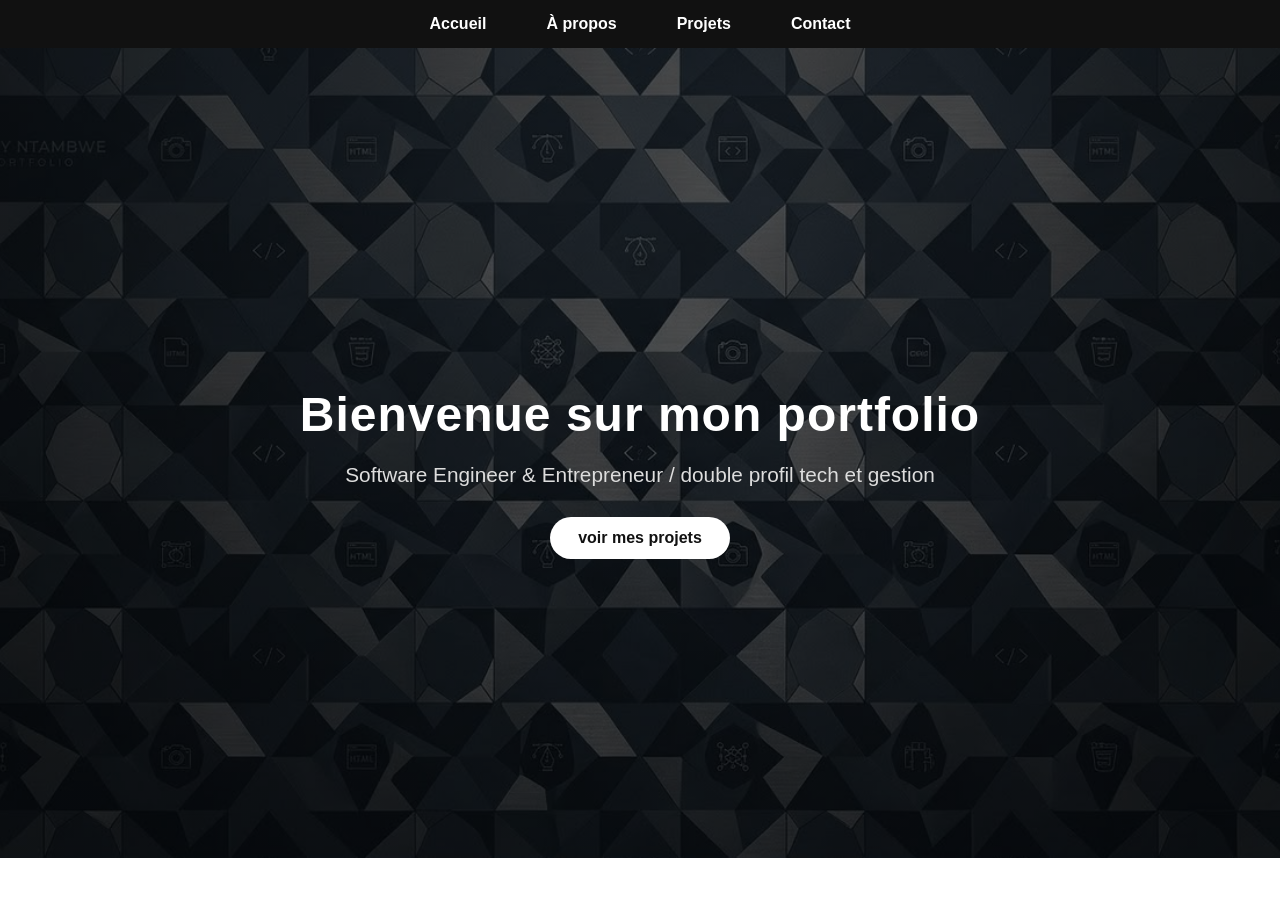
<file: index.html>
<!DOCTYPE html>
<html lang="fr">
<head>
    <meta charset="UTF-8">
    <meta name="viewport" content="width=device-width, initial-scale=1.0">
    <title>Djoxy Ntambwe|Portofolio</title>
    <link rel="stylesheet" href="style.css">
</head>

<body>
    <header>
        <!--en tete/ barre de navigation-->
        <nav class="barre">
            <ul class="barre ul">
                <li class="accueil"><a href="index.html">Accueil</a></li>
                <li><a href="propos.html">À propos</a></li>
                <li><a href="projet.html">Projets</a></li>
                <li><a href="contact.html">Contact</a></li>
            </ul>
        </nav>
    </header>
    <!--Section Accueil(Hero)-->
    <section id="accueil" class="hero">
        <div class="hero-content">
        <h1>Bienvenue sur mon portfolio</h1>
        <p>Software Engineer & Entrepreneur / double profil tech et gestion </p>
        <a href="projet.html" class="btn-principal">voir mes projets</a>
        </div>
    </section>
</body>
</html>
</file>
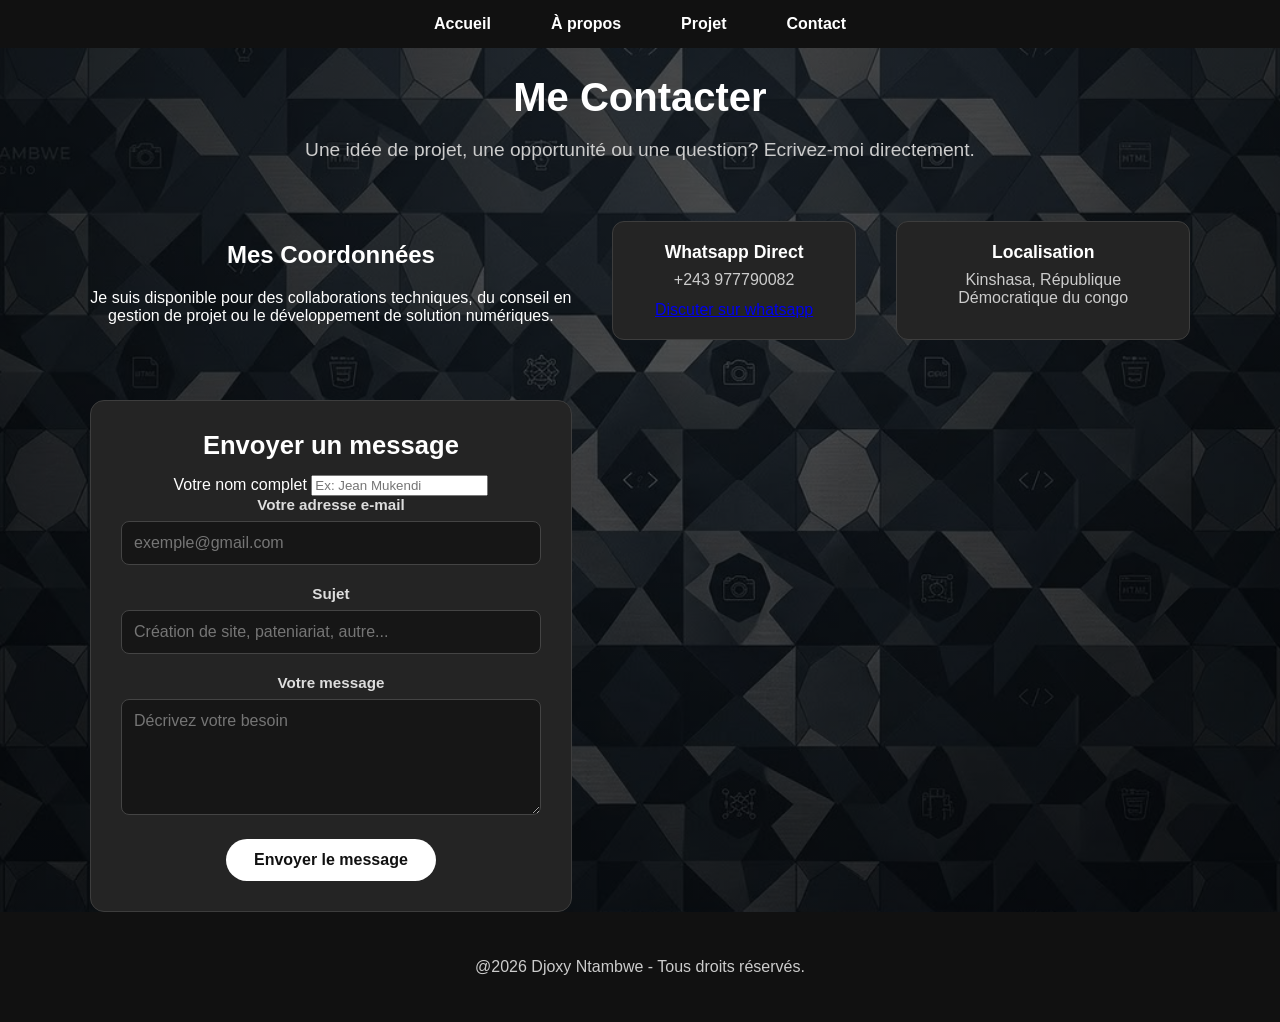
<file: contact.html>
<!DOCTYPE html>
<html lang="fr">
<head>
    <meta charset="UTF-8">
    <meta name="viewport" content="width=device-width, initial-scale=1.0">
    <title>Djoxy Ntambwe| Contact</title>
    <link rel="stylesheet" href="style.css">
</head>
<body>
    <header>
        <nav class="barre">
            <ul>
                <li><a href="index.html">Accueil</a></li>
                <li><a href="propos.html">À propos</a></li>
                <li><a href="projet.html">Projet</a></li>
                <li><a href="contact.html">Contact</a></li>
            </ul>
        </nav>
    </header>
    <!-- Contenu du contact -->
    <main class="hero">
        <div class="container">
            <div class="entete-page">
                <h1>Me Contacter</h1>
                <p> Une idée de projet, une opportunité ou une question? Ecrivez-moi directement.</p>
            </div>
            <div class="grille-contact">
                <!-- Colonne gauche : coordonne directes -->
                 <div class="infos-contact">
                    <h2>Mes Coordonnées</h2>
                    <p>Je suis disponible pour des collaborations techniques, du conseil en gestion de projet ou le développement de solution numériques.</p>
                 </div>
                 <div class="grille-contact">
                    <!-- Colonne gauche : Coordonnées directs -->
                     <div class="carte-info">
                        <h3>Whatsapp Direct</h3>
                        <p>+243 977790082 </p>
                        <a href="https://wa.me/message/KQLKOI6IDLTMF1 target="_blank" class="btn'contact-direct">Discuter sur whatsapp</a>
                     </div>
                     <div class="carte-info">
                        <h3>Localisation</h3>
                        <p>Kinshasa, République Démocratique du congo</p>
                     </div>
                 </div>
                 <!-- Colonne droite : formulaire -->
                  <div class="formulaire-box">
                    <h2>Envoyer un message</h2>
                    <form action="mailto:djoxyntambwe@gmail.com" method="post" enctype="text/plain">
                        <div class="champ-group">
                            <label for="nom">Votre nom complet</label>
                            <input type="text" id="nom" name="nom" placeholder="Ex: Jean Mukendi" required>
                        </div>

                        <div class="champ-groupe">
                            <label for="email">Votre adresse e-mail</label>
                            <input type="email" id="email" name="email" placeholder="exemple@gmail.com" required>
                        </div>

                        <div class="champ-groupe">
                            <label for="sujet">Sujet</label>
                            <input type="text" id="sujet" name="sujet" placeholder="Création de site, pateniariat, autre... " required>
                        </div>

                        <div class="champ-groupe">
                            <label for="message">Votre message</label>
                           <textarea name="message" id="message" rows="5" placeholder="Décrivez votre besoin" required></textarea>
                        </div>

                        <button type="submit" class="btn-principal">Envoyer le message </button>
                    </form>
                  </div>
            </div>

        </div>

    </main>

    <!-- pied de la page -->
     <footer class="pied-page">
        <p>@2026 Djoxy Ntambwe - Tous droits réservés.</p>
     </footer>
</body>
</html>
</file>
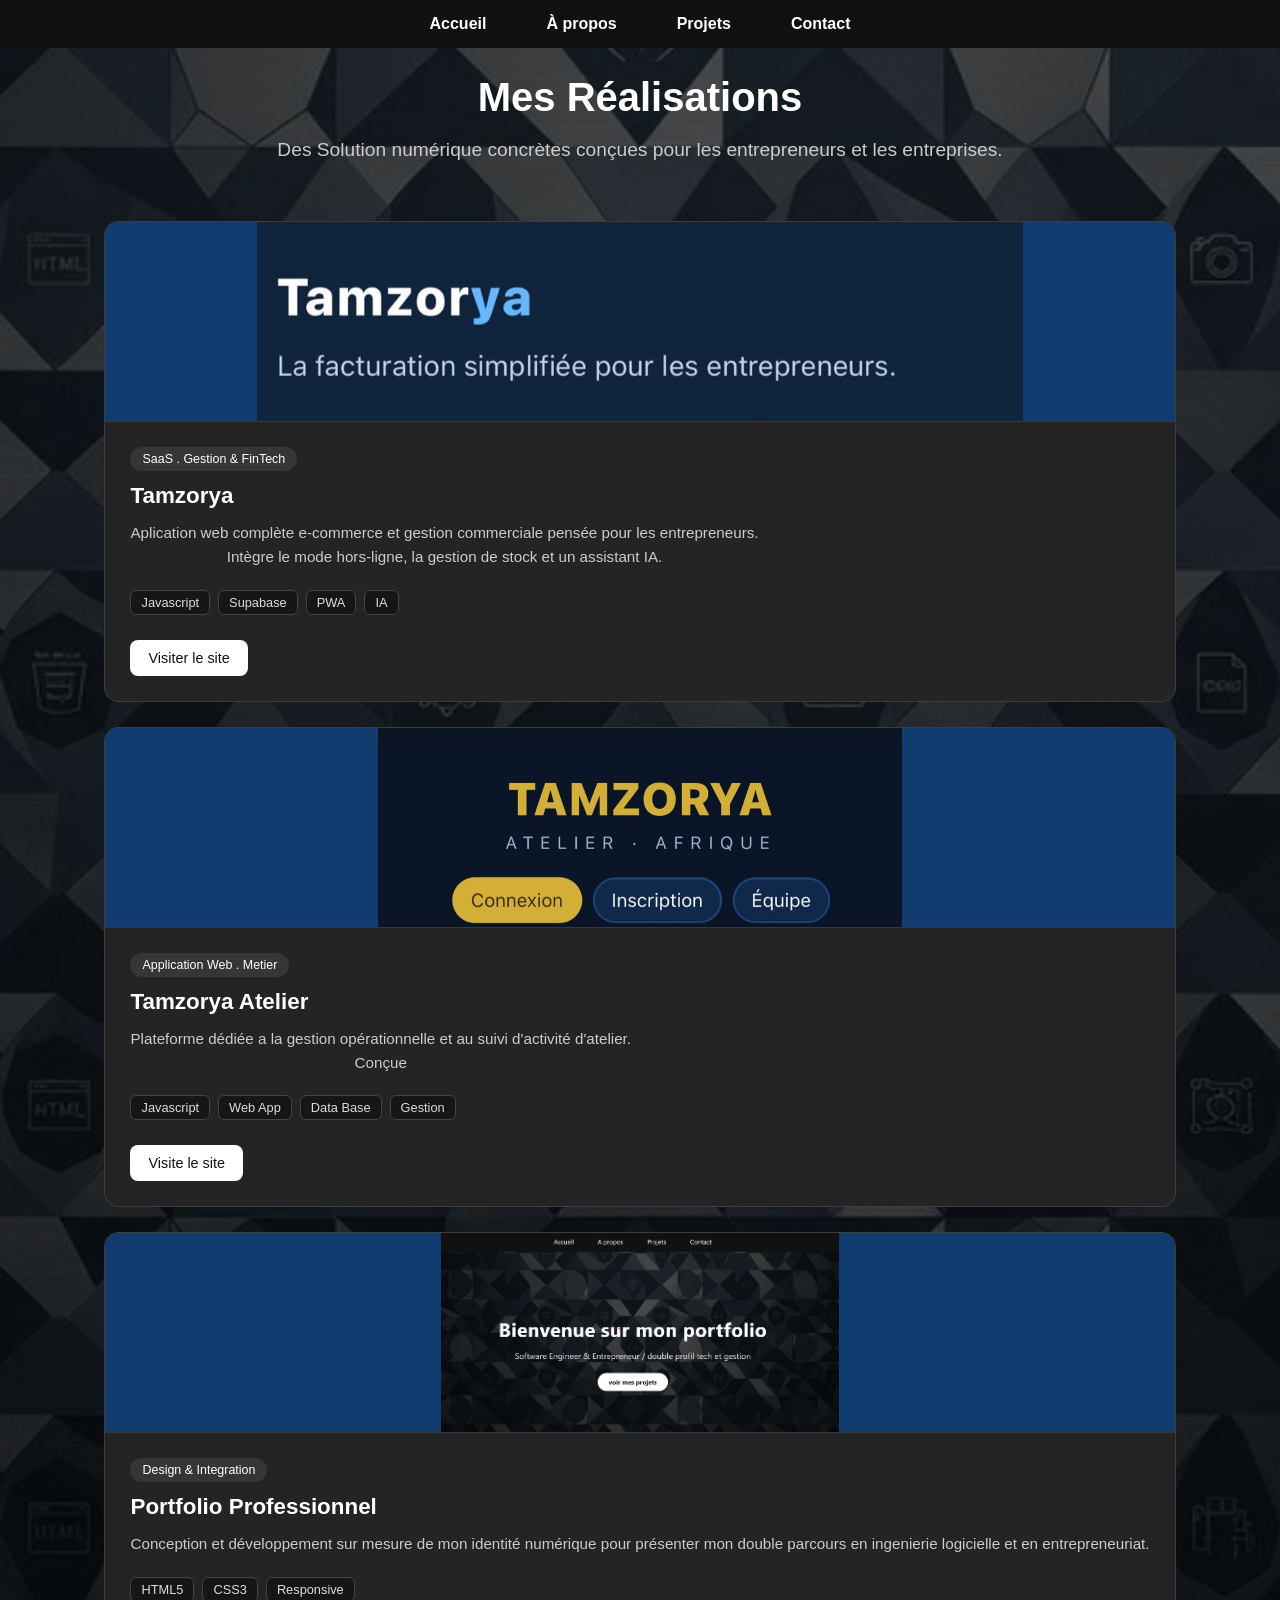
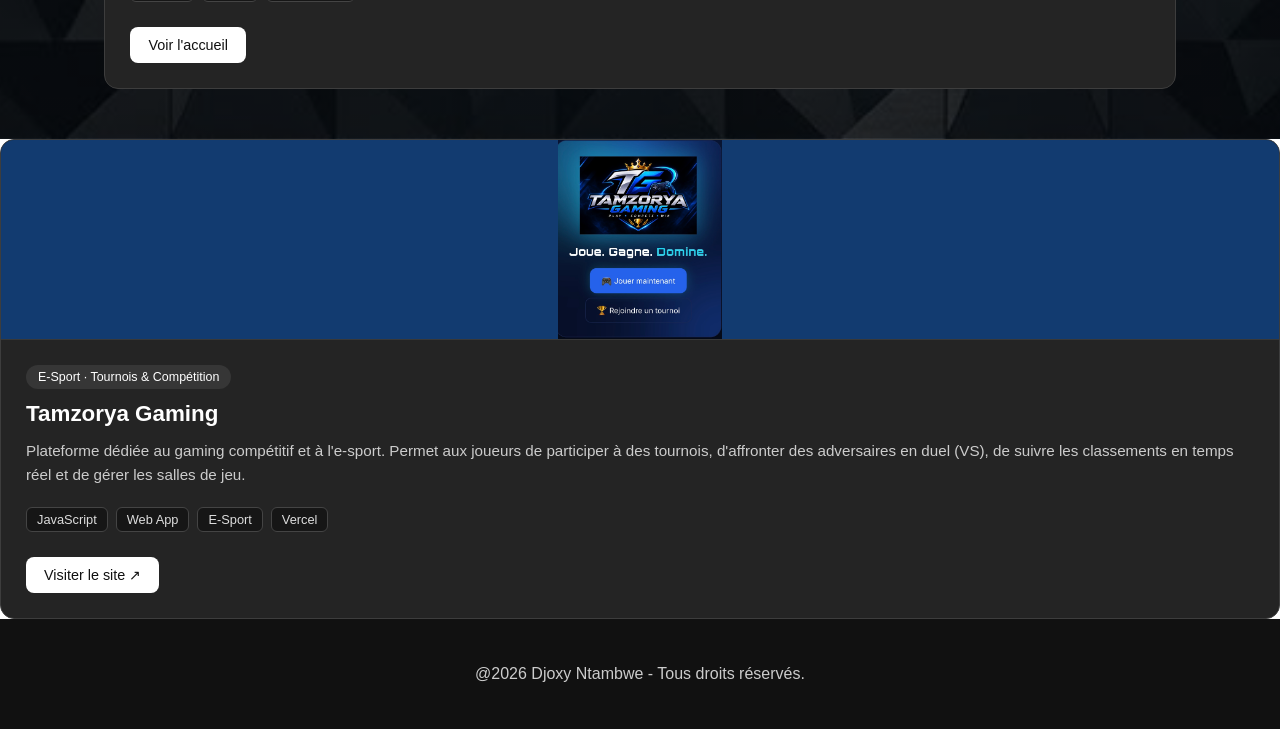
<file: projet.html>
<!DOCTYPE html>
 <html lang="fr">
 <head>
    <meta charset="UTF-8">
    <meta name="viewport" content="width=device-width, initial-scale=1.0">
    <title>Djoxy Ntambwe|Projet</title>
    <link rel="stylesheet" href="style.css">
 </head>
 <body>
    <!-- Barre de navigation  -->
     <header>
        <nav class="barre">
            <ul>
                <li><a href="index.html">Accueil</a></li>
                <li><a href="propos.html">À propos</a></li>
                <li><a href="projet.html">Projets</a></li>
                <li><a href="contact.html">Contact</a></li>
            </ul>
        </nav>
     </header>
     <!-- Section projet reel -->
      <main class="hero">
            <div class="container">
         <div class="entete-page">
                <h1>Mes Réalisations</h1>
                <p>Des Solution numérique concrètes conçues pour les entrepreneurs et les entreprises.</p>
            </div>
            <div class="mes-projets-grille">
               <!-- cadre 1 Tamzorya -->
                <div class="projet-box">
                    <img src="image/tamzorya.png" alt="Tamzorya" class="projet-img">
                    <div class="projet-contenu">
                        <span class="projet-tag"> SaaS . Gestion & FinTech</span>
                        <h3>Tamzorya</h3>
                        <p>
                            Aplication web complète e-commerce et gestion commerciale pensée pour les entrepreneurs. <br>Intègre le mode hors-ligne, la gestion de stock et un assistant IA.
                        </p>
                        <div class="projet-tech">
                            <span>Javascript</span>
                            <span>Supabase</span>
                            <span>PWA</span>
                            <span>IA</span>
                        </div>
                        <a href="https://tamzorya.vercel.app" target="_blank" class="projet-lien">Visiter le site</a>
                    </div>
                </div>
                <!-- cadre 2 : Tamzorya Atelier -->
                 <div class="projet-box">
                    <img src="image/tamzoryaatelier.png" alt="Tamzorya Atelier" class="projet-img">
                    <div class="projet-contenu">
                        <span class="projet-tag"> Application Web . Metier</span>
                        <h3>Tamzorya Atelier</h3>
                        <p>
                            Plateforme dédiée a la gestion opérationnelle et au suivi d'activité d'atelier. <br>Conçue 
                        </p>
                        <div class="projet-tech">
                            <span>Javascript</span>
                            <span>Web App</span>
                            <span>Data Base</span>
                            <span>Gestion</span>
                        </div>
                        <a href="https://tamzoryaatelier.vercel.app" target="_blank" class="projet-lien">Visite le site</a>
                    </div>
                 </div>
                 <!-- cadre 3 : Portfolio Professionnel -->
                  <div class="projet-box">
                    <img src="image/portfolio.png" alt="Portfolio" class="projet-img">
                    <div class="projet-contenu">
                        <span class="projet-tag">Design & Integration</span>
                        <h3>Portfolio Professionnel</h3>
                        <p>
                            Conception et développement sur mesure de mon identité numérique pour présenter mon double parcours en ingenierie logicielle et en entrepreneuriat.
                        </p>
                        <div class="projet-tech">
                            <span>HTML5</span>
                            <span>CSS3</span>
                            <span>Responsive</span>
                        </div>
                        <a href="index.html" class="projet-lien"> Voir l'accueil</a>
                    </div>
                  </div>

            </div>

         </div>   
      </main>
  
    <!-- Cadre : Tamzorya Gaming -->
<div class="projet-box">
    <img src="image/gaming.png" alt="Tamzorya Gaming" class="projet-img ">
    <div class="projet-contenu">
        <span class="projet-tag">E-Sport · Tournois & Compétition</span>
        <h3>Tamzorya Gaming</h3>
        <p>
            Plateforme dédiée au gaming compétitif et à l'e-sport. Permet aux joueurs de participer à des tournois, d'affronter des adversaires en duel (VS), de suivre les classements en temps réel et de gérer les salles de jeu.
        </p>
        <div class="projet-tech">
            <span>JavaScript</span>
            <span>Web App</span>
            <span>E-Sport</span>
            <span>Vercel</span>
        </div>
        <a href="https://tamzgam.vercel.app" target="_blank" class="projet-lien">Visiter le site ↗</a>
    </div>
</div>
      <!-- Pied de la page -->
       <footer class="pied-page">
        <p>@2026 Djoxy Ntambwe - Tous droits réservés.</p>
       </footer>
 </body>
 </html>
</file>
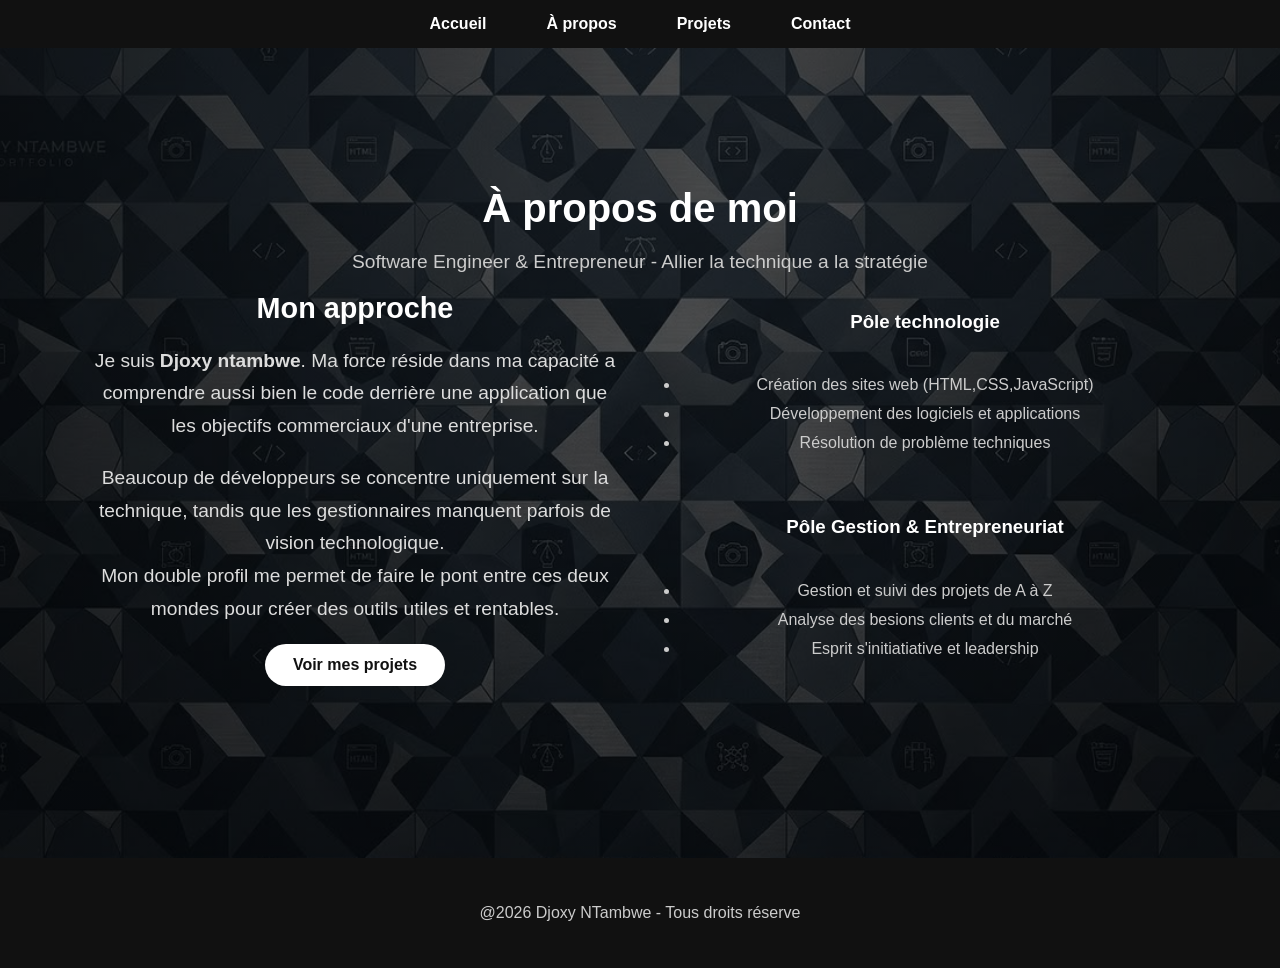
<file: propos.html>
<!DOCTYPE html>
<html lang="fr">
<head>
    <meta charset="UTF-8">
    <meta name="viewport" content="width=device-width, initial-scale=1.0">
    <title>Djoxy Ntambwe| À propos</title>
    <link rel="stylesheet" href="style.css">
</head>
<body>
    <!--Barre de navigation identique a l'accueil-->
    <header>
        <nav class="barre">
            <ul>
                <li><a href="index.html">Accueil</a></li>
                <li><a href="propos.html">À propos</a></li>
                <li><a href="projet.html">Projets</a></li>
                <li><a href="contact.html">Contact</a></li>
            </ul>
        </nav>
    </header>
    <!--Contenu principal de la page A propos-->
    <main class="hero">
        <div class="container">
            <!--En-tete de la page -->
           <div class="entete-page">
            <h1>À propos de moi</h1>
            <p>Software Engineer & Entrepreneur - Allier la technique a la stratégie</p>
            <!--bloc 1: Presentation + Double competence -->
            <div class="grille-propos">
                <div class="text-bio">
                    <h2>Mon approche</h2>
                    <p>
                    Je suis <strong>Djoxy ntambwe</strong>. Ma force réside dans ma capacité a comprendre aussi bien le code derrière une  application que les objectifs commerciaux d'une entreprise.
                    </p>
                    <p>
                        Beaucoup de développeurs se concentre uniquement sur la technique, tandis que les gestionnaires manquent parfois de vision technologique.<br>Mon double profil me permet de faire le pont entre ces deux mondes pour créer des outils utiles et rentables. 
                    </p>
                    <a href="projet.html" class="btn-principal">Voir mes projets</a>
                </div>
                <!--Bloc 2 : Les deux piliers-->
                <div class="colonnes-competences">
                    <div class="carte">
                        <h3>Pôle technologie</h3>
                        <ul class="liste-simple">
                            <li>Création des sites web (HTML,CSS,JavaScript)</li>
                            <li>Développement des logiciels et applications</li>
                            <li>Résolution de problème techniques</li>
                        </ul>
                    </div>
                    <div class="carte">
                        <h3>Pôle Gestion & Entrepreneuriat</h3>
                        <ul class="liste-simple">
                            <li>Gestion et suivi des projets de A à Z </li>
                            <li>Analyse des besions clients et du marché</li>
                            <li>Esprit s'initiatiative et leadership</li>
                        </ul>
                    </div>
                </div>
            </div>
           </div>
        </div>
    </main>
    <!--pied de page identique a laccueil-->
    <footer class="pied-page">
     <p class="pied">@2026 Djoxy NTambwe - Tous droits réserve</p>
    </footer>
</body>
</html>
</file>
<file: style.css>
/*Defilement fluide sur tout le site*/
html{
    scroll-behavior: smooth;
}
body{
    margin: 0;
    font-family: 'Segoe UI', Tahoma, Geneva, Verdana, sans-serif;

}
/*barre de navigationcollante en haut*/
header{
    position: sticky;
    top: 0;
    z-index: 1000;
}

/*section principale avec fond assombri pour */
.hero{
    height: 90vh;
    background: linear-gradient(rgba(0,0,0,0.65), rgba(0,0,0,0.65)), url('../image/arriere.jpg');
    background-size: cover;
    background-position: center;
    display: flex;
    justify-content: center;
    align-items: center;
    text-align: center;
    color: #ffffff;
    padding: 0 20px;

}
/*Animation d'apparition douce du text*/
.hero-content{
    max-width: 800px;
    animation: fadeIn 1.2s ease-in-out;
}
.hero-content h1{
    font-size: 3rem;
    margin-bottom: 15px;
    letter-spacing: 1px;
}
.hero-content p{
    font-size: 1.3rem;
    color: #dddddd;
    margin-bottom: 30px;
}
/*bouton d'action fluide*/
.btn-principal{
    display: inline-block;
    background-color: #ffffff;
    color: #111111;
    padding: 12px 28px;
    text-decoration: none;
    font-weight: bold;
    border-radius: 30px;
    transition: transform 0.3s ease, background-color 0.3s ease;
}
.btn-principal:hover{
    transform: translateY(-3px);
    background-color: #e0e0e0;
}
/*Definition de l'animation*/
@keyframes fadeIn{
    from{
        opacity: 0;
        transform: translateY(20px);
    }
    to{
        opacity: 1;
        transform: translateY(0);
    }
}

/*conteneur priciale*/
.barre{
    background-color: #111111;
    padding: 15px 30px;
}
/*Alignement Horizontal des bouton*/
.barre ul{
    display: flex;
    justify-content: center;
    align-items: center;
    gap: 30px;
    list-style: none;
    margin: 0;
    padding: 0;

}
/*Style des liens (bouton)*/
.barre a{
    color: #ffffff;
    text-decoration: none;
    font-size: 16px;
    font-weight: bold;
    padding: 8px 15px;
    border-radius: 5px;
    transition: 0.3s;
}
/*effet au passage de la souris*/
.barre a:hover{
    background-color: #ffffff;
    color: #111111;
}
/*section de fond sombre et structure*/
.section-sombre{
    background-color: #161616;
    color: #ffffff;
    padding: 80px 20px;
    min-height: 80vh;
}
.container{
    max-width: 1100px;
    margin: 0 auto;
}

/*style specifique a la page A propos*/
.entete-page{
    text-align: center;
    margin-bottom: 60px;
}
.entete-page h1{
    font-size: 2.5rem;
    margin-bottom: 10px;
}
.entete-page p{
    color: #cccccc;
    font-size: 1.2rem;
}
.grille-propos{
    display: grid;
    grid-template-columns: 1fr 1fr;
    gap: 40px;
    align-items: start;
}
.text-bio h2{
    font-size: 1.8rem;
    margin-top: 0;
    margin-bottom: 20px;
}
.text-bio p{
    color: #dddddd;
    line-height: 1.7;
}
.colonnes-competences{
    display: flex;
    flex-direction: column;
    gap: 20px;
}
.liste-simple{
    color: #cccccc;
    line-height: 1.8;
    padding: 20px;
    margin: 0;
}
@media (max-width: 768px){
    .grille-propos{
        grid-template-columns: 1fr;
    }
}
/*pied de la page*/
.pied-page{
    background-color: #111111;
    color: #cccccc;
    text-align: center;
    padding: 30px 20px;
}
/* Grille propre a 3 colonnes cote a cote */
.mes-projets-grille{
    display: grid;
    grid-template-columns: repeat;
    gap: 25px;
    margin-top: 40px;
    margin-bottom: 50px;
}
/* Chaque cadre bien ferme et structure */
.projet-box{
    background-color: #242424;
    border: 1px solid #3d3d3d;
    border-radius: 14px;
    overflow: hidden;
    display: flex;
    flex-direction: column;
    transition: transform 0.3s ease, border-color 0.3s ease;
}
.projet-box:hover{
    transform: translateY(-6px);
    border-color: #ffffff;
}
/* Image en haut du cadre */
.projet-img{
    width: 100%;
    height: 180px;
    object-fit: cover;
    display: block;
    border-bottom: 1px solid #383838;
}
/* Contenu text empile proprement de haut en bas */
.projet-contenu{
    padding: 25px;
    display: flex;
    flex-direction: column;
    align-items: flex-start;
    flex-grow: 1;
}
.projet-tag{
    background-color: #363636;
    color: #ffffff;
    font-size: 0.78rem;
    padding: 5px 12px;
    border-radius: 20px;
    margin-bottom: 12px;
}
.projet-contenu h3{
    margin: 0 0 12px 0;
    font-size: 1.4rem;
    color: #ffffff;
}
.projet-contenu p{
    color: #cccccc;
    font-size: 0.95rem;
    line-height: 1.6;
    margin: 0 0 20px 0;
}

/* Etiquettes des technologie */
.projet-tech{
    display: flex;
    flex-wrap: wrap;
    gap: 8px;
    margin-bottom: 25px;
}
.projet-tech span{
    background-color: #161616;
    color: #dddddd;
    font-size: 0.8rem;
    padding: 4px 10px;
    border-radius: 6px;
    border: 1px solid #444444;
}
/* Bouton bien aligne tout en bas du cadre */
.projet-lien{
    margin-top: auto;
    display: inline-block;
    background-color: #ffffff;
    color: #111111;
    text-decoration: none;
    font-size: 0.9rem;
    padding: 10px 18px;
    border-radius: 8px;
    transition: background-color 0.3s ease;
}
.projet-lien:hover{
    background-color: #dddddd;
}
@media (max-width: 900px){
    .mes-projets-grille{
        grid-template-columns: 1fr;
    }
}
/* Mise en page de la section Contact */
.grille-contact{
    display: grid;
    grid-template-columns: 1fr 1.2fr;
    gap: 40px;
    align-items: start;
}
.info-contact h2,
    .formulaire-box h2{
        margin-top: 0;
        margin-bottom: 15px;
        font-size: 1.6rem;
    }
    .info-contact > p{
        color: #cccccc;
        line-height: 1.6;
        margin-bottom: 25px;
    }
    .carte-info {
        background-color: #242424;
        border: 1px solid #3d3d3d;
        border-radius: 12px;
        padding: 20px;
        margin-bottom: 20px;
    }
    .carte-info h3{
        margin: 0 0 8px 0;
        font-size: 1.1rem;
        color: #ffffff;
    }
    .carte-info p{
        margin: 0 0 12px 0;
        color: #cccccc;
    }
    .btn-contact-direct{
        display: inline-block;
        background-color: #25D366;
        color: #111111;
        text-decoration: none;
        font-weight: bold;
        font-size: 0.9rem;
        padding: 8px 16px;
        border-radius: 6px;
        transition: opacity 0.3s ease;
    }
    .btn-contact-direct:hover{
        opacity: 0.85;
    }
    /* Style du formulaire */
    .formulaire-box{
        background-color: #242424;
        border: 1px solid #3d3d3d;
        border-radius: 14px;
        padding: 30px;
    }
    .champ-groupe {
        margin-bottom: 20px;
    }
    .champ-groupe label{
        display: block;
        margin-bottom: 8px;
        font-weight: bold;
        font-size: 0.95rem;
        color: #dddddd;
    }
    .champ-groupe input,
    .champ-groupe textarea{
        width: 100%;
        padding: 12px;
        background-color: #161616;
        border: 1px solid #444444;
        border-radius: 8px;
        color: #ffffff;
        font-family: inherit;
        font-size: 1rem;
        box-sizing: border-box;
    }
    .champ-groupe input:focus,
    .champ-groupe textarea:focus{
        outline: none;
        border-color: #ffffff;
    }
    .formulaire-box button{
        border: none;
        cursor: pointer;
        font-size: 1rem;
    }
    /* Adaptation mobile */
    @media (max-width: 850px){
        .grille-contact{
            grid-template-columns: 1fr;
        }
    }

/* ========================================= */
/* CORRECTIONS PROFESSIONNELLES POUR MOBILE  */
/* ========================================= */

/* 1. Supprime définitivement la bande blanche à droite */
html, body {
    max-width: 100%;
    overflow-x: hidden;
    box-sizing: border-box;
}

*, *::before, *::after {
    box-sizing: inherit;
}

/* 2. Rend les images de projets nettes et non coupées */
.projet-img {
    width: 100%;
    height: auto;
    max-height: 200px;
    object-fit: contain;
    background-color: #123b70; /* Fond bleu assorti à Tamzorya */
}

/* 3. Règles spéciales pour les écrans de téléphone (moins de 768px) */
@media (max-width: 768px) {

    /* Ajuste la barre de navigation pour que tout tienne sur une ligne */
    .barre {
        padding: 12px 10px;
    }

    .barre ul {
        gap: 8px;
        justify-content: space-around;
        flex-wrap: nowrap;
    }

    .barre a {
        font-size: 13px;
        padding: 6px 8px;
        white-space: nowrap; /* Empêche "À propos" de se couper en deux */
    }

    /* Réduit la taille des grands titres sur mobile */
    .hero-content h1,
    .entete-page h1 {
        font-size: 2rem;
        line-height: 1.2;
    }

    .hero-content p,
    .entete-page p {
        font-size: 1rem;
    }

    /* Ajuste les marges intérieures des sections et des cartes */
    .section-sombre,
    .section-claire {
        padding: 50px 15px;
    }

    .projet-contenu,
    .carte,
    .formulaire-box {
        padding: 20px;
    }

    /* Empile toutes les grilles en une seule colonne propre */
    .grille-propos,
    .mes-projets-grille,
    .grille-contact,
    .grille-trois,
    .grille-deux {
        grid-template-columns: 1fr;
        gap: 20px;
    }
}

/* ========================================= */
/* LIBÉRER LE DÉFILEMENT VERTICAL SUR MOBILE */
/* ========================================= */

html, body {
    height: auto !important;
    min-height: 100vh;
    overflow-x: hidden !important;
    overflow-y: auto !important; /* Autorise la page à monter et descendre librement */
}

/* Empêche les sections de bloquer le défilement */
.section-sombre,
.section-claire,
main {
    height: auto !important;
    min-height: 100vh;
    overflow: visible !important;
    padding-top: 80px; /* Laisse de l'espace sous le menu pour ne pas couper le titre */
    padding-bottom: 60px;
}

/* Garde la section Accueil centrée sur tout l'écran */
.hero {
    min-height: 90vh;
    height: auto !important;
}



.btn-contact-direct {
    display: inline-block;
    background-color: #25D366;
    color: #111111;
    text-decoration: none;
    font-weight: bold;
    padding: 10px 18px;
    border-radius: 8px;
    margin-top: 8px;
}
</file>
